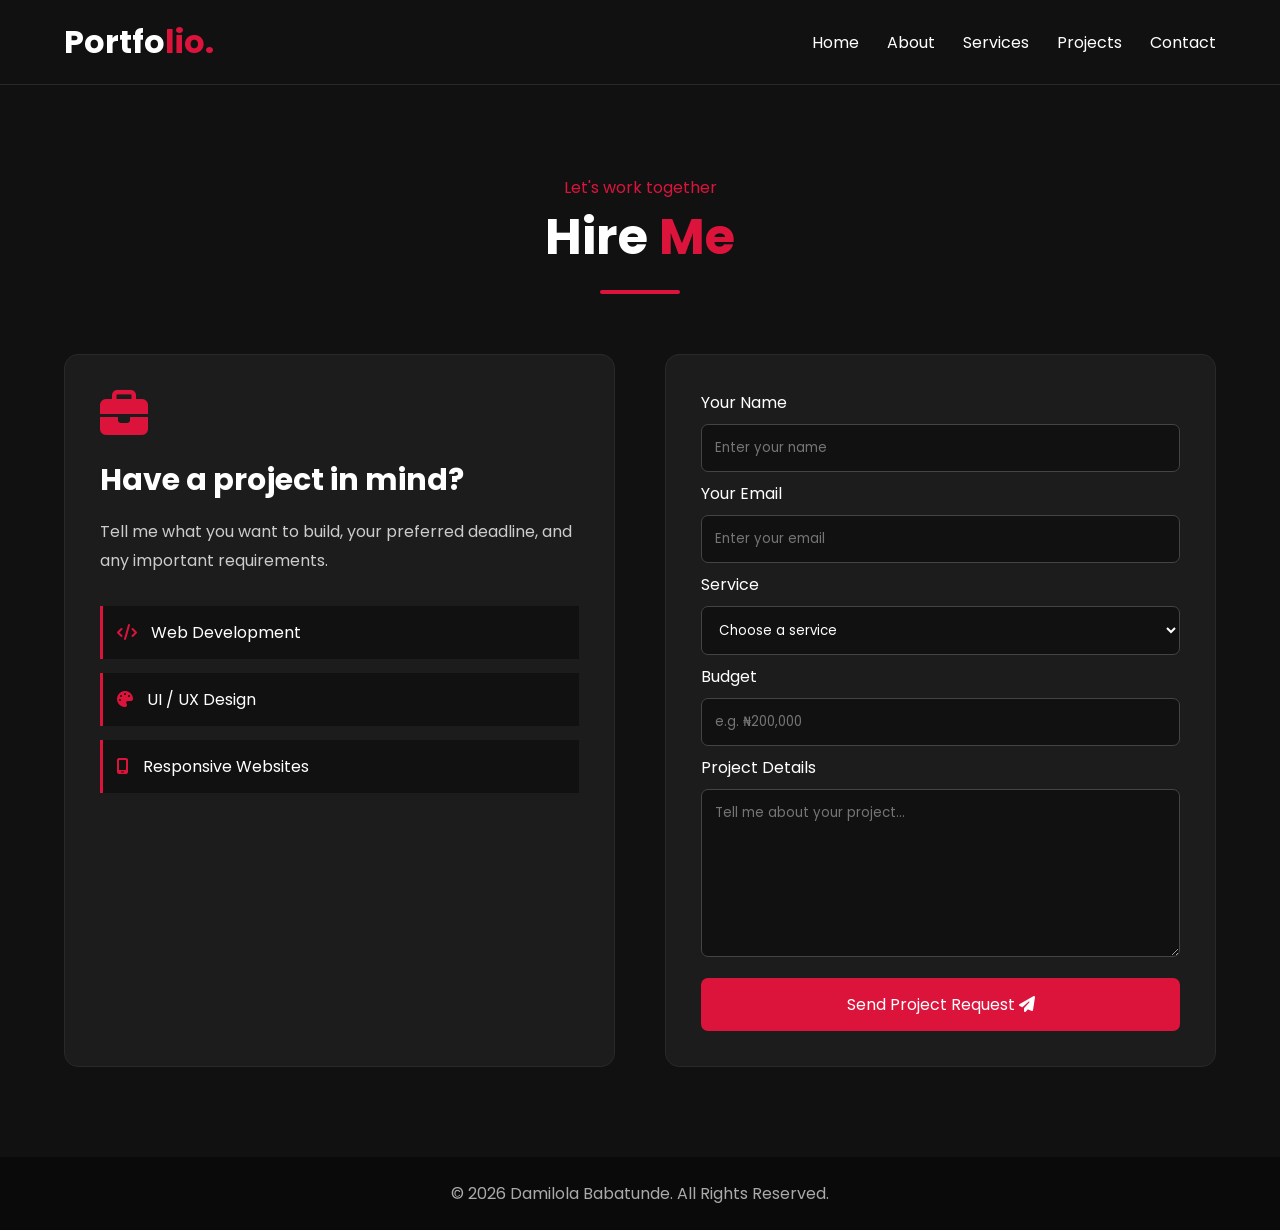
<file: hire-me.html>
<!DOCTYPE html>
<html lang="en">
<head>
<meta charset="UTF-8">
<meta name="viewport" content="width=device-width, initial-scale=1.0">
<title>Hire Me | Damilola Babatunde</title>
<link rel="preconnect" href="https://fonts.googleapis.com">
<link rel="preconnect" href="https://fonts.gstatic.com" crossorigin>
<link href="https://fonts.googleapis.com/css2?family=Poppins:wght@300;400;500;600;700;800&display=swap" rel="stylesheet">
<link rel="stylesheet" href="https://cdnjs.cloudflare.com/ajax/libs/font-awesome/6.7.2/css/all.min.css">
<link rel="stylesheet" href="hire-me.css">
</head>
<body>
<nav class="navbar">
<div class="nav-container">
<a class="logo" href="index.html">
    Portfo<span>lio.</span>
</a>
<button class="mobile-toggle" aria-label="Open navigation" aria-expanded="false">
    <i class="fas fa-bars">

    </i>
</button>
<ul class="menu">
<li>
    <a href="index.html">
        Home</a>
    </li>
<li>
    <a href="read-more.html">
        About
    </a>
</li>
<li>
    <a href="index.html#services">
        Services

    </a>
</li>
<li>
    <a href="index.html#projects">
    Projects

</a>
</li>
<li>
    <a href="index.html#contact">
    Contact

</a>
</li>
</ul>
</div>
</nav>
<main class="hire">
<div class="container">
<div class="heading">
    <p>
        Let's work together
    </p>
        <h1>
            Hire <span>Me</span>
        </h1>
        <div class="line">
        </div>
    </div>
<div class="hire-grid">
<section class="intro">
<i class="fas fa-briefcase icon">

</i>
<h2>
    Have a project in mind?
</h2>
<p>
    Tell me what you want to build, your preferred deadline, and any important requirements.
</p>

<div class="services">

    <div>
    <i class="fas fa-code"></i> Web Development
</div>

<div>
    <i class="fas fa-palette"></i> UI / UX Design
</div>

<div>
    <i class="fas fa-mobile-screen"></i> Responsive Websites
</div>

</div>
</section>
<form class="hire-form"
      id="hireForm"
      action="https://formsubmit.co/alicebab2018@gmail.com"
      method="POST">

    <!-- Name -->
    <label for="name">Your Name</label>
    <input
        type="text"
        id="name"
        name="name"
        placeholder="Enter your name"
        required
    >


    <!-- Email -->
    <label for="email">Your Email</label>
    <input
        type="email"
        id="email"
        name="email"
        placeholder="Enter your email"
        required
    >


    <!-- Service -->
    <label for="service">Service</label>

    <select
        id="service"
        name="service"
        required
    >

        <option value="">
            Choose a service
        </option>

        <option value="Web Development">
            Web Development
        </option>

        <option value="UI / UX Design">
            UI / UX Design
        </option>

        <option value="Responsive Website">
            Responsive Website
        </option>

    </select>


    <!-- Budget -->
    <label for="budget">Budget</label>

    <input
        type="text"
        id="budget"
        name="budget"
        placeholder="e.g. ₦200,000"
    >


    <!-- Message -->
    <label for="message">Project Details</label>

    <textarea
        id="message"
        name="message"
        rows="7"
        placeholder="Tell me about your project..."
        required
    ></textarea>


    <!-- FormSubmit settings -->

    <input
        type="hidden"
        name="_subject"
        value="New Hire Me Request"
    >

    <input
        type="hidden"
        name="_template"
        value="table"
    >

    <input
        type="hidden"
        name="_captcha"
        value="true"
    >


    <!-- BUTTON -->

    <button type="submit">

        Send Project Request
        <i class="fas fa-paper-plane"></i>

    </button>


    <!-- SUCCESS MESSAGE -->

    <p
        class="form-message"
        id="formMessage">
    </p>

</form>
</div>
</div>
</main>
<footer>© 2026 Damilola Babatunde. All Rights Reserved.</footer>
<script src="hire-me.js"></script>
</body>
</html>
</file>
<file: hire-me.css>
*{
    margin:0;
    padding:0;
    box-sizing:border-box;
    font-family:"Poppins",sans-serif
}
body{
    background:#111;color:#fff;
    overflow-x:hidden
}
.navbar
{background:#111;
    border-bottom:1px solid #292929;
    padding:18px 0;
    position:sticky;
    top:0;z-index:1000
}
.nav-container{
    width:90%;
    max-width:1200px;
    margin:auto;
    display:flex;
    justify-content:space-between;
    align-items:center
}
.logo{
    color:#fff;
    font-size:32px;
    font-weight:700;
    text-decoration:none
}
.logo span{
    color:crimson
}
.menu{
    display:flex;
    gap:28px;
    list-style:none
}
.menu a{
    color:#fff;
    text-decoration:none
}
.menu a:hover{
    color:crimson
}
.mobile-toggle{
    display:none;
    background:none;
    border:0;color:#fff;
    font-size:25px;
    cursor:pointer
}
.hire{
    padding:90px 0;min-height:calc(100vh - 120px)
}
.container{
    width:90%;max-width:1200px;margin:auto
}
.heading{
    text-align:center;margin-bottom:60px
}
.heading p{
    color:crimson
}
.heading h1{
    font-size:50px
}
.heading span{
    color:crimson
}
.line{
    width:80px;
    height:4px;
    background:crimson;
    border-radius:10px;
    margin:15px auto
}
.hire-grid{
    display:grid;
    grid-template-columns:1fr 1fr;gap:50px
}
.intro,.hire-form{
    background:#1c1c1c;
    border-radius:14px;
    padding:35px;
    border:1px solid #292929}
.icon{
    font-size:48px;
    color:crimson;
    margin-bottom:20px
}
.intro h2{
    font-size:30px;
    margin-bottom:15px
}
.intro p{
    color:#ccc;line-height:1.8
}
.services{
    margin-top:30px;
    display:grid;gap:14px
}
.services div{
    padding:14px;
    background:#111;
    border-left:3px solid crimson
}
.services i{
    color:crimson;
    margin-right:10px
}
.hire-form{
    display:flex;
    flex-direction:column;gap:9px
}
.hire-form input,.hire-form select,.hire-form textarea{
    width:100%;
    padding:13px;
    border-radius:7px;border:1px solid #444;
    background:#111;
    color:#fff;
    outline:none
}
    .hire-form input:focus,.hire-form select:focus,.hire-form textarea:focus{
        border-color:crimson
    }
.hire-form button{
    margin-top:12px;
    padding:14px;
    background:crimson;
    color:#fff;
    border:0;
    border-radius:7px;
    font-size:16px;
    cursor:pointer
}
    .hire-form button:hover{
        background:#a9002c
    }
    .note{
        color:#8f8;
        font-size:13px;
        min-height:20px
    }
footer{
    text-align:center;
    background:#0a0a0a;
    color:#aaa;
    padding:24px
}
.form-message {
    color: #39ff14;
    font-size: 14px;
    line-height: 1.6;

    margin-top: 10px;

    display: none;
}

.form-message.show {
    display: block;
}

.hire-form button {
    margin-top: 12px;
    padding: 14px;

    background: crimson;
    color: #fff;

    border: none;
    border-radius: 7px;

    font-size: 16px;
    cursor: pointer;

    transition: 0.3s;
}

.hire-form button:hover {
    background: #a9002c;
}
@media(max-width:800px){
    .mobile-toggle{
        display:block
    }
    .menu{
        position:absolute;
        top:70px;
        left:0;
        width:100%;
        background:#111;
        display:none;
        flex-direction:column;
        gap:0;
        padding:15px 0;
        text-align:center;
        border-bottom:1px solid #292929}
        .menu.active{
            display:flex
        }
        .menu li{
            padding:13px
        }
        .hire-grid{
            grid-template-columns:1fr
        }
.heading h1{
    font-size:40px
}
}
</file>
